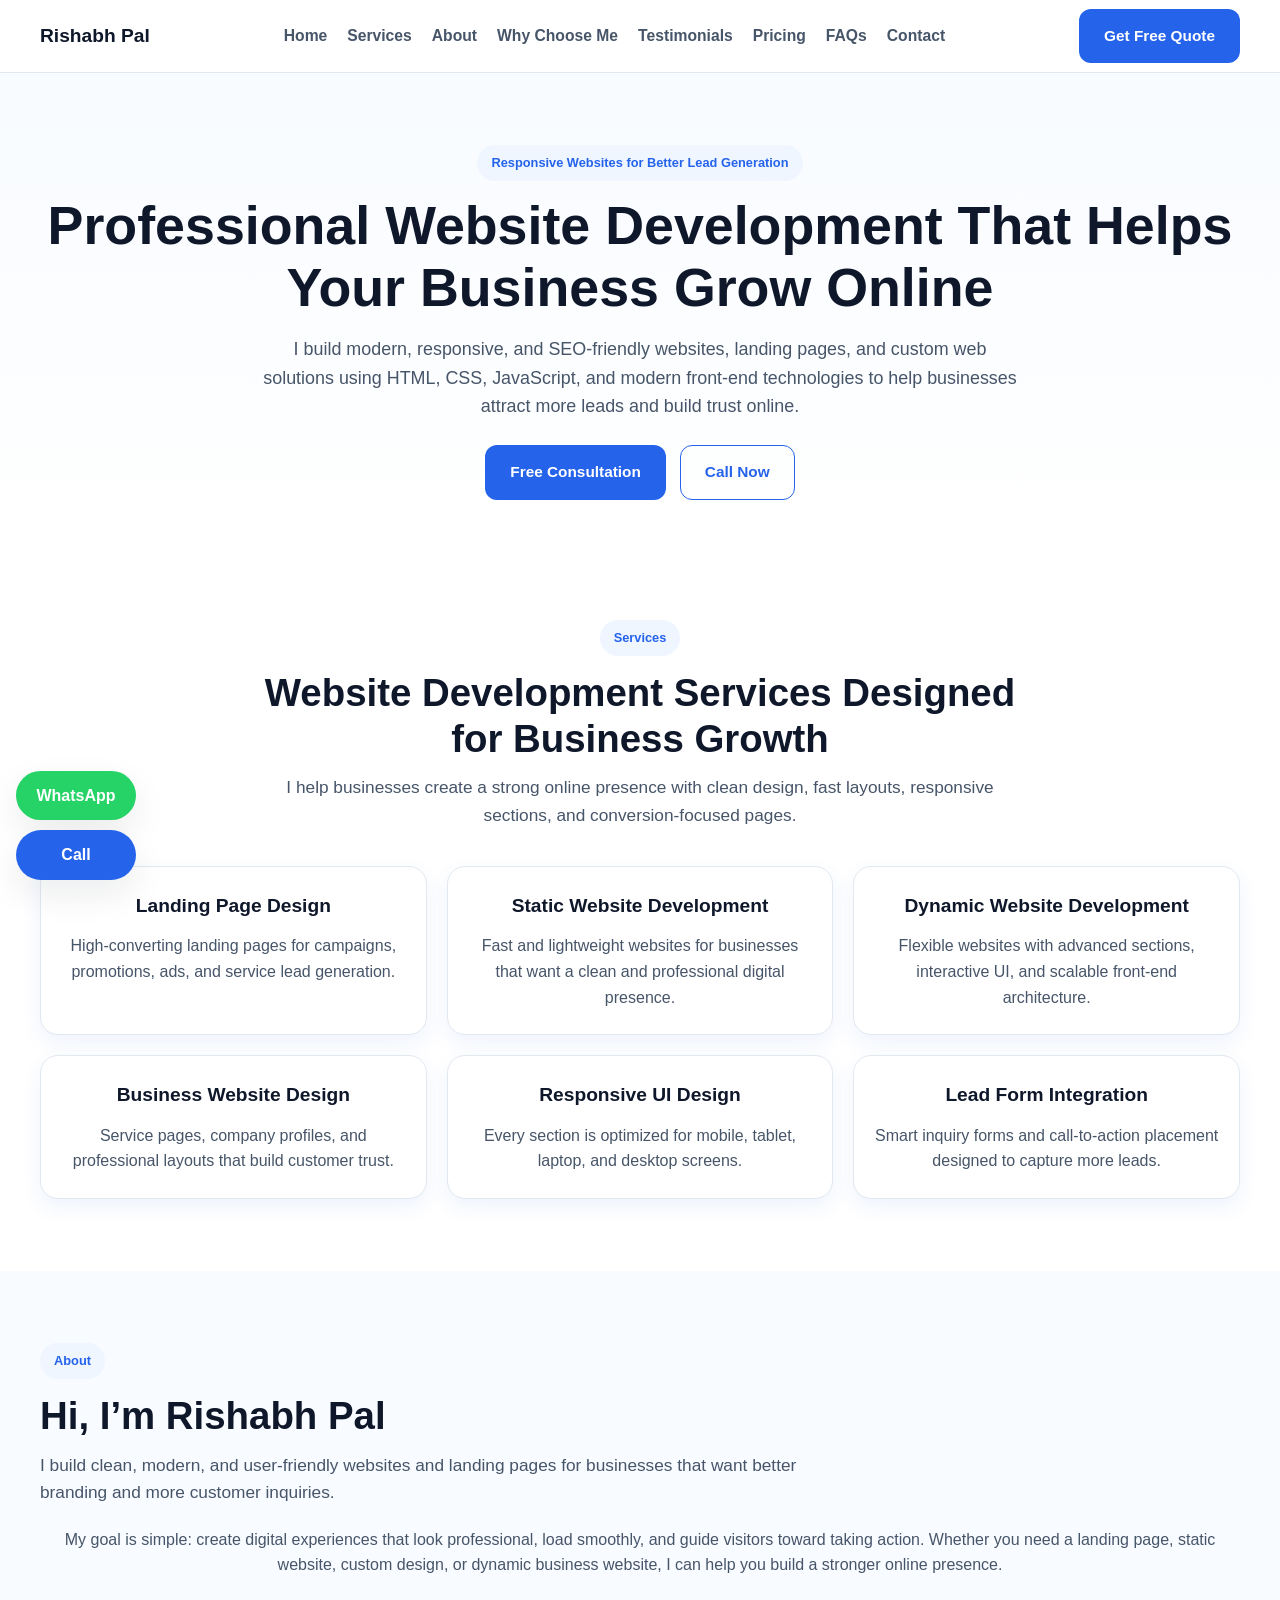
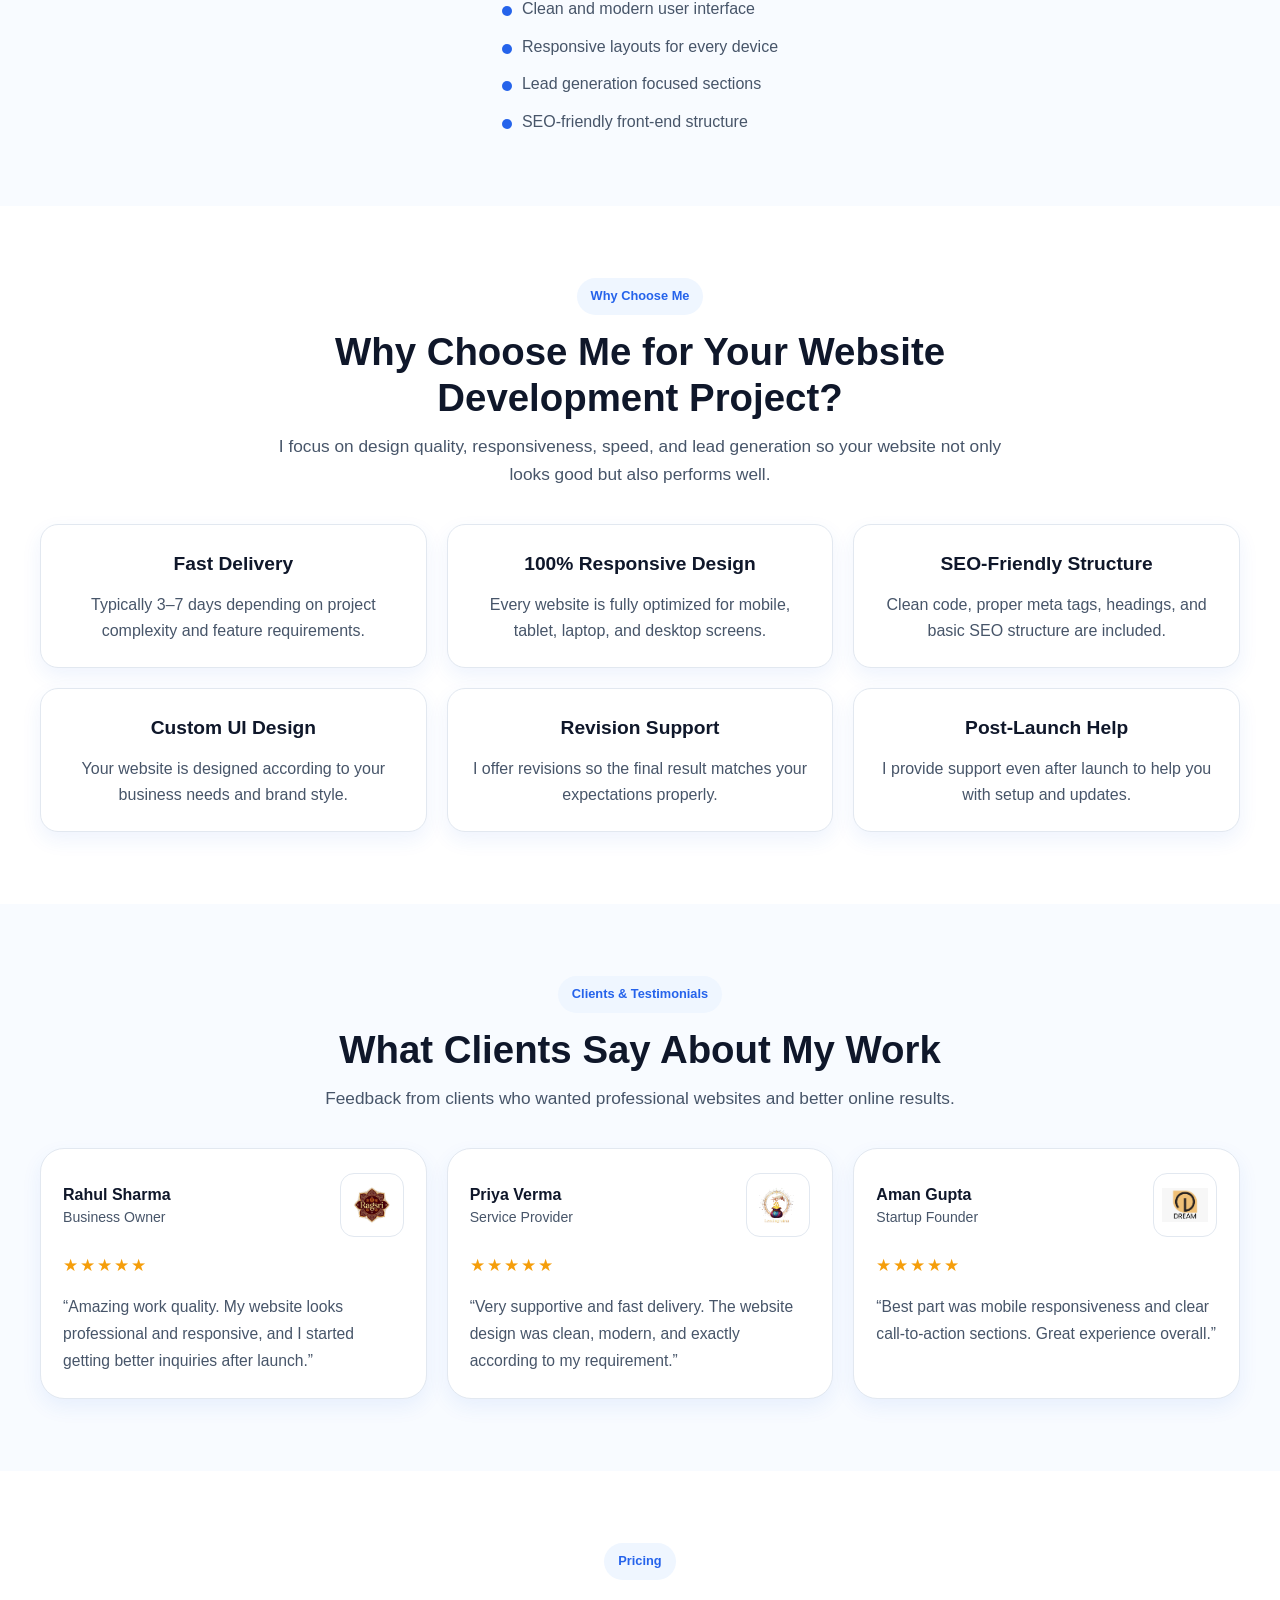
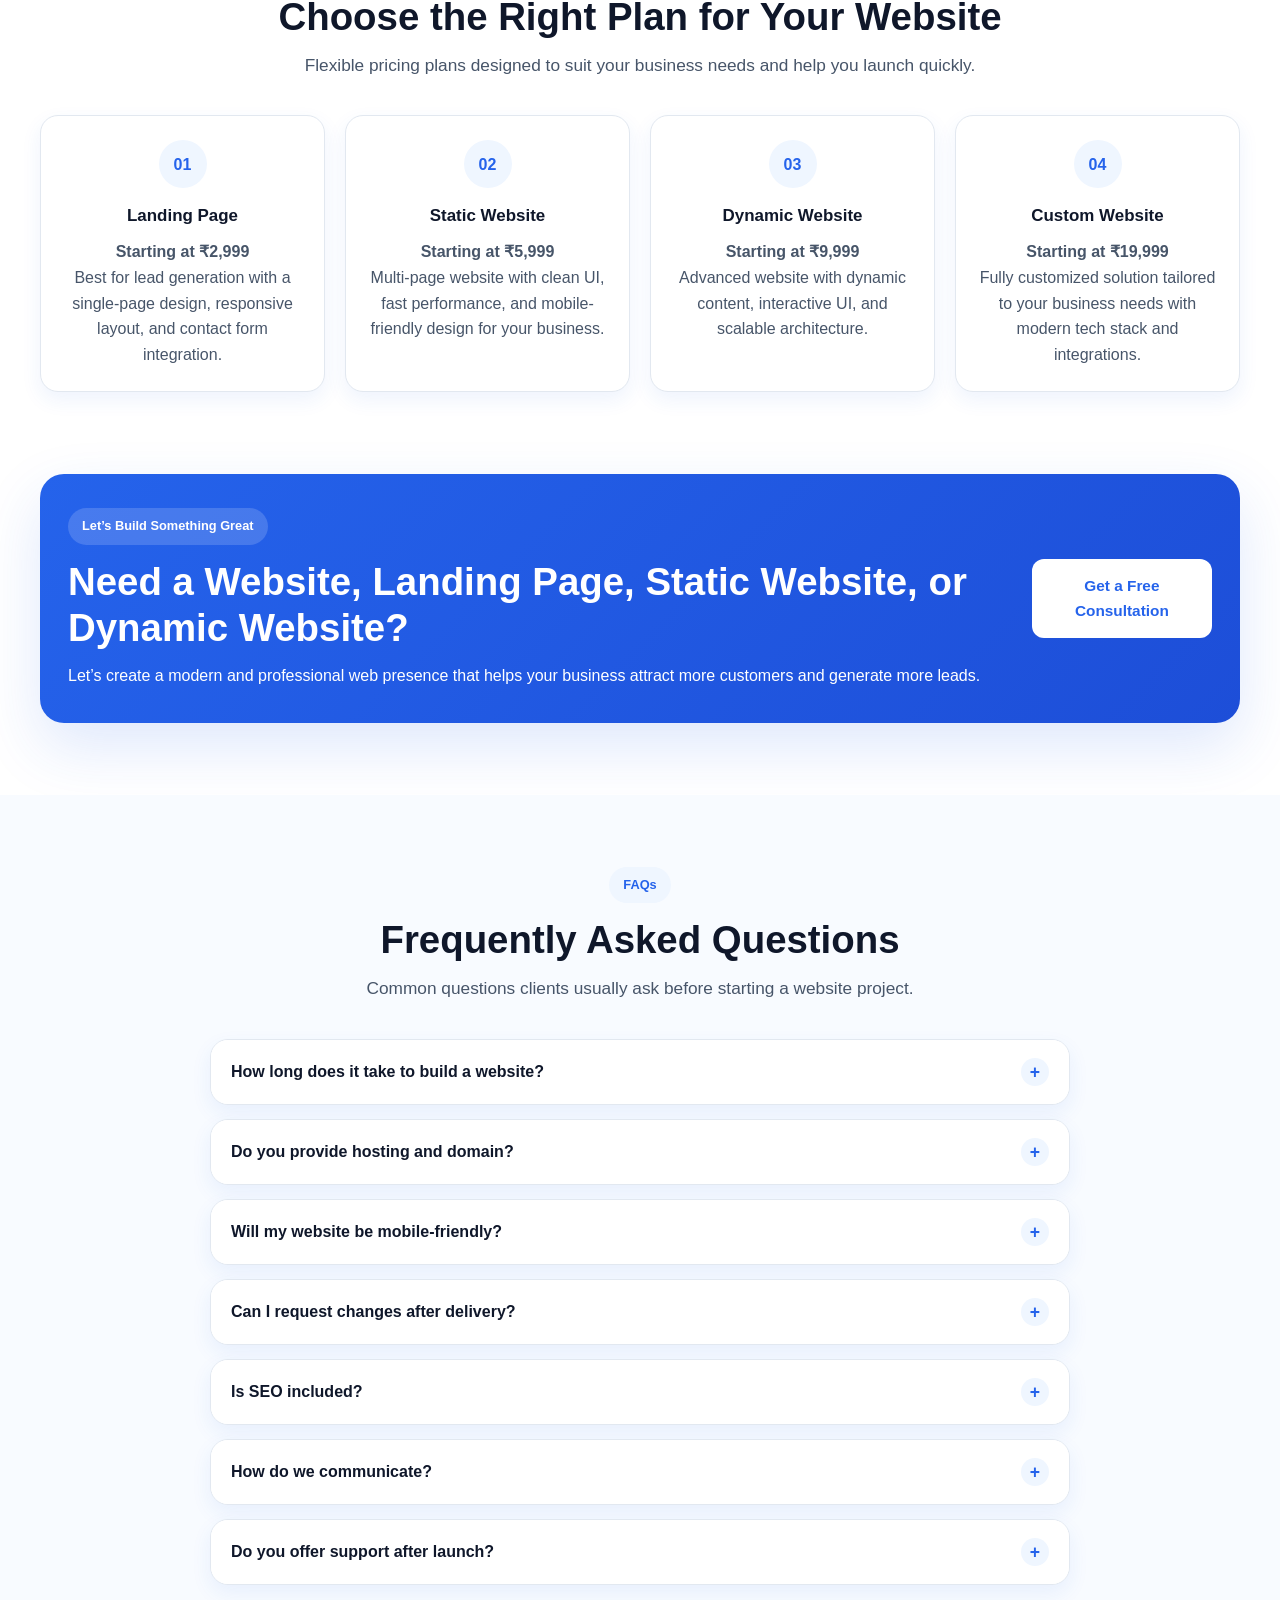
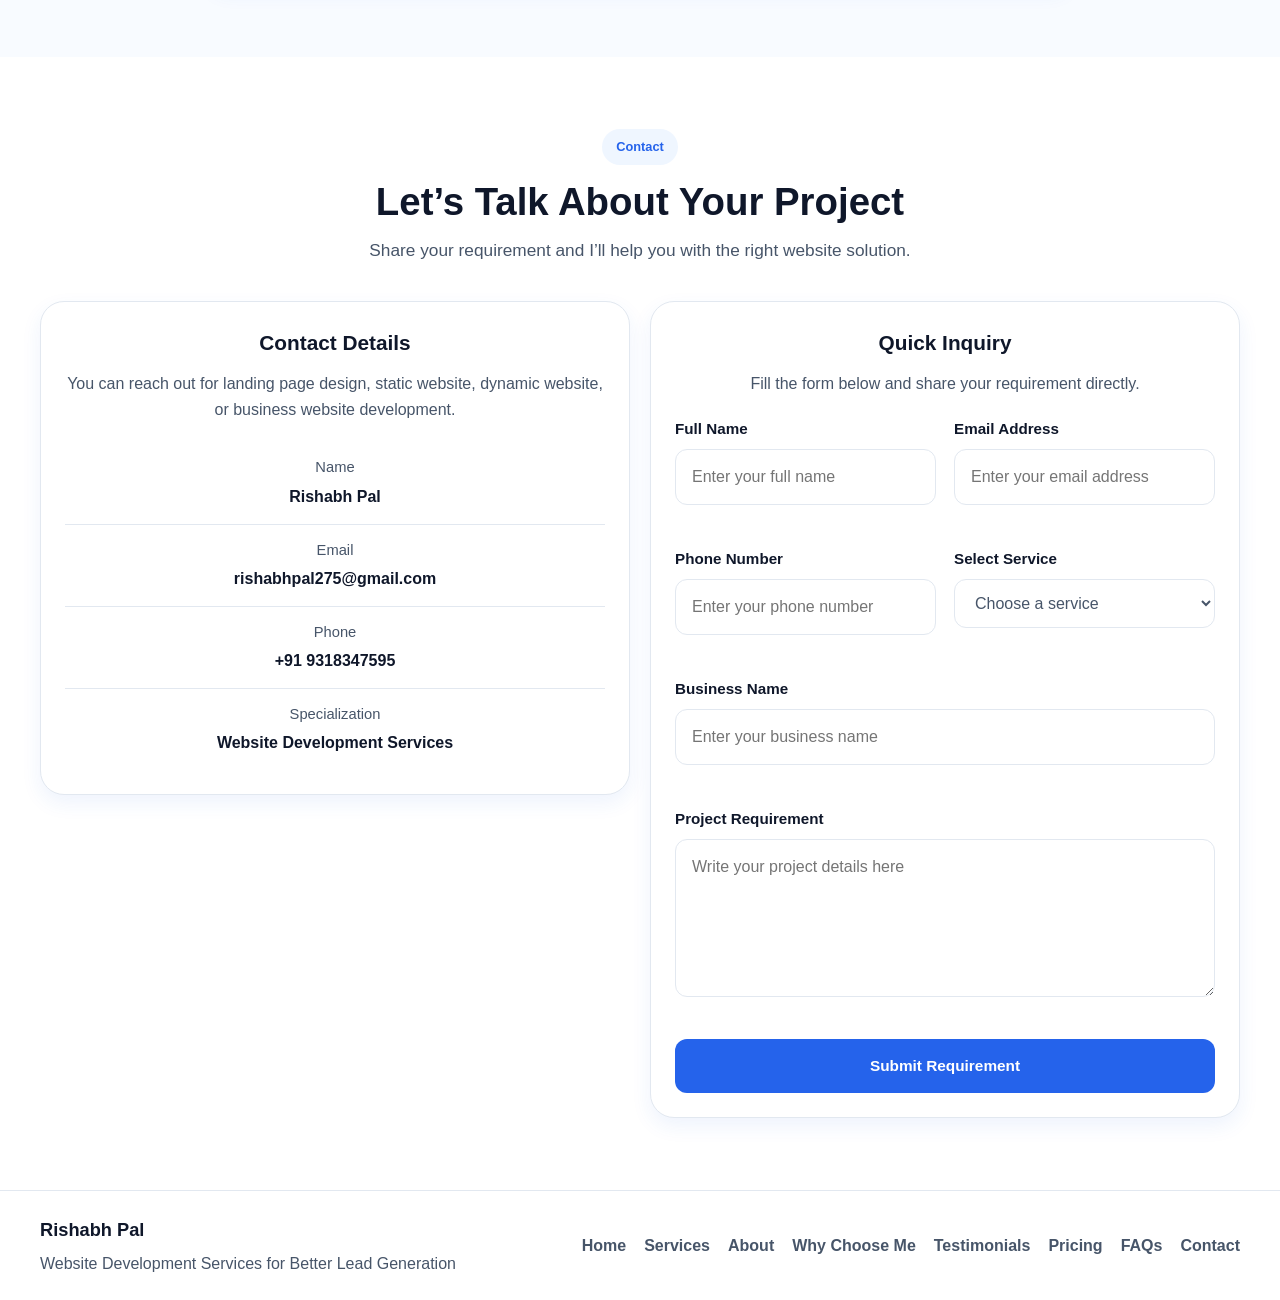
<file: LandingPage/index.html>
<!DOCTYPE html>
<html lang="en">
<head>
  <meta charset="UTF-8" />
  <meta
    name="viewport"
    content="width=device-width, initial-scale=1.0"
  />

  <title>Rishabh Pal | Website Development Services</title>

  <meta
    name="description"
    content="Professional website development, landing pages, static websites, and custom business websites by Rishabh Pal. Responsive, SEO-friendly, and lead-focused web development services."
  />
  <meta
    name="keywords"
    content="website development, web developer, website developers, website dev, web development services, website development service, html web development, html in web development, website design and development services, web design services near me, custom web design, react web development"
  />
  <meta name="author" content="Rishabh Pal" />
  <meta name="robots" content="index, follow" />

  <meta property="og:title" content="Rishabh Pal | Website Development Services" />
  <meta
    property="og:description"
    content="Professional websites and lead generation landing pages built with responsive design and modern UI."
  />
  <meta property="og:type" content="website" />
  <meta property="og:image" content="assets/images/hero-pattern.png" />

  <link rel="canonical" href="https://example.com/" />
  <link rel="stylesheet" href="style.css" />
</head>
<body>
  <!-- Floating Contact Buttons -->
  <div class="floating-contact">
    <a href="https://wa.me/919318347595" class="floating-btn whatsapp-btn" target="_blank" rel="noopener">
      WhatsApp
    </a>
    <a href="tel:+919318347595" class="floating-btn call-btn">
      Call
    </a>
  </div>

  <!-- Header -->
  <header class="site-header">
    <div class="container nav-wrapper">
      <a href="#home" class="logo">Rishabh Pal</a>

      <button
        class="mobile-toggle"
        id="mobileToggle"
        aria-label="Toggle navigation"
        aria-expanded="false"
        aria-controls="navMenu"
      >
        <span></span>
        <span></span>
        <span></span>
      </button>

      <nav class="nav-menu" id="navMenu">
        <a href="#home" class="nav-link">Home</a>
        <a href="#services" class="nav-link">Services</a>
        <a href="#about" class="nav-link">About</a>
        <a href="#why-choose-me" class="nav-link">Why Choose Me</a>
        <a href="#testimonials" class="nav-link">Testimonials</a>
        <a href="#pricing" class="nav-link">Pricing</a>
        <a href="#faq" class="nav-link">FAQs</a>
        <a href="#contact" class="nav-link">Contact</a>
        <button class="btn btn-primary mobile-cta open-modal-btn" type="button">
          Get Free Quote
        </button>
      </nav>

      <button class="btn btn-primary desktop-cta open-modal-btn" type="button">
        Get Free Quote
      </button>
    </div>
  </header>

  <main>
    <!-- Hero Section -->
    <section class="hero-section" id="home">
      <div class="container hero-grid">
        <div class="hero-content">
          <span class="section-badge">Responsive Websites for Better Lead Generation</span>
          <h1>
            Professional Website Development That Helps Your Business Grow Online
          </h1>
          <p>
            I build modern, responsive, and SEO-friendly websites, landing pages,
            and custom web solutions using HTML, CSS, JavaScript, and modern front-end
            technologies to help businesses attract more leads and build trust online.
          </p>

          <div class="hero-actions">
            <button class="btn btn-primary open-modal-btn" type="button">
              Free Consultation
            </button>
            <a href="tel:+919318347595" class="btn btn-outline">Call Now</a>
          </div>
        </div>
      </div>
    </section>

    <!-- Services Section -->
    <section class="section" id="services">
      <div class="container">
        <div class="section-heading">
          <span class="section-badge">Services</span>
          <h2>Website Development Services Designed for Business Growth</h2>
          <p>
            I help businesses create a strong online presence with clean design,
            fast layouts, responsive sections, and conversion-focused pages.
          </p>
        </div>

        <div class="card-grid services-grid">
          <article class="info-card">
            <h3>Landing Page Design</h3>
            <p>
              High-converting landing pages for campaigns, promotions,
              ads, and service lead generation.
            </p>
          </article>

          <article class="info-card">
            <h3>Static Website Development</h3>
            <p>
              Fast and lightweight websites for businesses that want a clean
              and professional digital presence.
            </p>
          </article>

          <article class="info-card">
            <h3>Dynamic Website Development</h3>
            <p>
              Flexible websites with advanced sections, interactive UI,
              and scalable front-end architecture.
            </p>
          </article>

          <article class="info-card">
            <h3>Business Website Design</h3>
            <p>
              Service pages, company profiles, and professional layouts
              that build customer trust.
            </p>
          </article>

          <article class="info-card">
            <h3>Responsive UI Design</h3>
            <p>
              Every section is optimized for mobile, tablet, laptop,
              and desktop screens.
            </p>
          </article>

          <article class="info-card">
            <h3>Lead Form Integration</h3>
            <p>
              Smart inquiry forms and call-to-action placement designed
              to capture more leads.
            </p>
          </article>
        </div>
      </div>
    </section>

    <!-- About Section -->
    <section class="section section-soft" id="about">
      <div class="container about-grid">
        <div class="about-content">
          <div class="section-heading left-align">
            <span class="section-badge">About</span>
            <h2>Hi, I’m Rishabh Pal</h2>
            <p>
              I build clean, modern, and user-friendly websites and landing pages
              for businesses that want better branding and more customer inquiries.
            </p>
          </div>

          <p class="about-text">
            My goal is simple: create digital experiences that look professional,
            load smoothly, and guide visitors toward taking action. Whether you need
            a landing page, static website, custom design, or dynamic business website,
            I can help you build a stronger online presence.
          </p>

          <ul class="about-list">
            <li>Clean and modern user interface</li>
            <li>Responsive layouts for every device</li>
            <li>Lead generation focused sections</li>
            <li>SEO-friendly front-end structure</li>
          </ul>
        </div>
      </div>
    </section>

    <!-- Why Choose Me Section -->
    <section class="section" id="why-choose-me">
      <div class="container">
        <div class="section-heading">
          <span class="section-badge">Why Choose Me</span>
          <h2>Why Choose Me for Your Website Development Project?</h2>
          <p>
            I focus on design quality, responsiveness, speed, and lead generation
            so your website not only looks good but also performs well.
          </p>
        </div>

        <div class="card-grid services-grid">
          <article class="info-card">
            <h3>Fast Delivery</h3>
            <p>
              Typically 3–7 days depending on project complexity and feature requirements.
            </p>
          </article>

          <article class="info-card">
            <h3>100% Responsive Design</h3>
            <p>
              Every website is fully optimized for mobile, tablet, laptop, and desktop screens.
            </p>
          </article>

          <article class="info-card">
            <h3>SEO-Friendly Structure</h3>
            <p>
              Clean code, proper meta tags, headings, and basic SEO structure are included.
            </p>
          </article>

          <article class="info-card">
            <h3>Custom UI Design</h3>
            <p>
              Your website is designed according to your business needs and brand style.
            </p>
          </article>

          <article class="info-card">
            <h3>Revision Support</h3>
            <p>
              I offer revisions so the final result matches your expectations properly.
            </p>
          </article>

          <article class="info-card">
            <h3>Post-Launch Help</h3>
            <p>
              I provide support even after launch to help you with setup and updates.
            </p>
          </article>
        </div>
      </div>
    </section>

    <!-- Testimonials Section -->
   <!-- Testimonials Section -->
<section class="section section-soft" id="testimonials">
  <div class="container">
    <div class="section-heading">
      <span class="section-badge">Clients & Testimonials</span>
      <h2>What Clients Say About My Work</h2>
      <p>
        Feedback from clients who wanted professional websites and better online results.
      </p>
    </div>

    <div class="card-grid testimonials-grid">
      <!-- Testimonial Card 1 -->
      <article class="testimonial-card">
        <div class="testimonial-top">
          <div class="client-profile">
            <!-- <img
              src=""
              alt="Rahul Sharma"
              class="client-image"
            /> -->
            <div class="client-details">
              <h4>Rahul Sharma</h4>
              <span>Business Owner</span>
            </div>
          </div>

          <div class="company-logo-wrap">
            <img
              src="assets/images/logo-two.png "
              alt="Company Logo"
              class="company-logo"
            />
          </div>
        </div>

        <div class="testimonial-stars">★★★★★</div>

        <p class="testimonial-text">
          “Amazing work quality. My website looks professional and responsive,
          and I started getting better inquiries after launch.”
        </p>
      </article>

      <!-- Testimonial Card 2 -->
      <article class="testimonial-card">
        <div class="testimonial-top">
          <div class="client-profile">
            <!-- <img
              src="assets/images/testimonials/client-2.jpg"
              alt="Priya Verma"
              class="client-image"
            /> -->
            <div class="client-details">
              <h4>Priya Verma</h4>
              <span>Service Provider</span>
            </div>
          </div>

          <div class="company-logo-wrap">
            <img
              src="assets/images/logo.png"
              alt="Company Logo"
              class="company-logo"
            />
          </div>
        </div>

        <div class="testimonial-stars">★★★★★</div>

        <p class="testimonial-text">
          “Very supportive and fast delivery. The website design was clean,
          modern, and exactly according to my requirement.”
        </p>
      </article>

      <!-- Testimonial Card 3 -->
      <article class="testimonial-card">
        <div class="testimonial-top">
          <div class="client-profile">
            <!-- <img
              src="assets/images/testimonials/client-3.jpg"
              alt="Aman Gupta"
              class="client-image"
            /> -->
            <div class="client-details">
              <h4>Aman Gupta</h4>
              <span>Startup Founder</span>
            </div>
          </div>

          <div class="company-logo-wrap">
            <img
              src="assets/images/logo-three.jpeg"
              alt="Company Logo"
              class="company-logo"
            />
          </div>
        </div>

        <div class="testimonial-stars">★★★★★</div>

        <p class="testimonial-text">
          “Best part was mobile responsiveness and clear call-to-action sections.
          Great experience overall.”
        </p>
      </article>
    </div>
  </div>
</section>

    <!-- Pricing Section -->
    <section class="section" id="pricing">
      <div class="container">
        <div class="section-heading">
          <span class="section-badge">Pricing</span>
          <h2>Choose the Right Plan for Your Website</h2>
          <p>
            Flexible pricing plans designed to suit your business needs and help you launch quickly.
          </p>
        </div>

        <div class="process-grid">
          <article class="process-card">
            <span>01</span>
            <h3>Landing Page</h3>
            <p><strong>Starting at ₹2,999</strong></p>
            <p>
              Best for lead generation with a single-page design,
              responsive layout, and contact form integration.
            </p>
          </article>

          <article class="process-card">
            <span>02</span>
            <h3>Static Website</h3>
            <p><strong>Starting at ₹5,999</strong></p>
            <p>
              Multi-page website with clean UI, fast performance,
              and mobile-friendly design for your business.
            </p>
          </article>

          <article class="process-card">
            <span>03</span>
            <h3>Dynamic Website</h3>
            <p><strong>Starting at ₹9,999</strong></p>
            <p>
              Advanced website with dynamic content, interactive UI,
              and scalable architecture.
            </p>
          </article>

          <article class="process-card">
            <span>04</span>
            <h3>Custom Website</h3>
            <p><strong>Starting at ₹19,999</strong></p>
            <p>
              Fully customized solution tailored to your business needs
              with modern tech stack and integrations.
            </p>
          </article>
        </div>
      </div>
    </section>

    <!-- CTA Section -->
    <section class="cta-section">
      <div class="container cta-box">
        <div class="cta-content">
          <span class="section-badge badge-light">Let’s Build Something Great</span>
          <h2>Need a Website, Landing Page, Static Website, or Dynamic Website?</h2>
          <p>
            Let’s create a modern and professional web presence that helps your
            business attract more customers and generate more leads.
          </p>
        </div>
        <button class="btn btn-light open-modal-btn" type="button">
          Get a Free Consultation
        </button>
      </div>
    </section>

    <!-- FAQ Section -->
    <section class="section section-soft" id="faq">
      <div class="container">
        <div class="section-heading">
          <span class="section-badge">FAQs</span>
          <h2>Frequently Asked Questions</h2>
          <p>
            Common questions clients usually ask before starting a website project.
          </p>
        </div>

        <div class="faq-container">
          <article class="faq-item">
            <button class="faq-question" type="button">
              <span>How long does it take to build a website?</span>
              <span class="faq-icon">+</span>
            </button>
            <div class="faq-answer">
              <p>Typically 3–7 days depending on complexity.</p>
            </div>
          </article>

          <article class="faq-item">
            <button class="faq-question" type="button">
              <span>Do you provide hosting and domain?</span>
              <span class="faq-icon">+</span>
            </button>
            <div class="faq-answer">
              <p>I can guide you or set it up for you.</p>
            </div>
          </article>

          <article class="faq-item">
            <button class="faq-question" type="button">
              <span>Will my website be mobile-friendly?</span>
              <span class="faq-icon">+</span>
            </button>
            <div class="faq-answer">
              <p>Yes, 100% responsive on all devices.</p>
            </div>
          </article>

          <article class="faq-item">
            <button class="faq-question" type="button">
              <span>Can I request changes after delivery?</span>
              <span class="faq-icon">+</span>
            </button>
            <div class="faq-answer">
              <p>Yes, I offer revisions to ensure satisfaction.</p>
            </div>
          </article>

          <article class="faq-item">
            <button class="faq-question" type="button">
              <span>Is SEO included?</span>
              <span class="faq-icon">+</span>
            </button>
            <div class="faq-answer">
              <p>Basic SEO structure is included in all websites.</p>
            </div>
          </article>

          <article class="faq-item">
            <button class="faq-question" type="button">
              <span>How do we communicate?</span>
              <span class="faq-icon">+</span>
            </button>
            <div class="faq-answer">
              <p>WhatsApp, call, or email — whatever you prefer.</p>
            </div>
          </article>

          <article class="faq-item">
            <button class="faq-question" type="button">
              <span>Do you offer support after launch?</span>
              <span class="faq-icon">+</span>
            </button>
            <div class="faq-answer">
              <p>Yes, I provide post-launch support.</p>
            </div>
          </article>
        </div>
      </div>
    </section>

    <!-- Contact Section -->
    <section class="section" id="contact">
      <div class="container">
        <div class="section-heading">
          <span class="section-badge">Contact</span>
          <h2>Let’s Talk About Your Project</h2>
          <p>
            Share your requirement and I’ll help you with the right website solution.
          </p>
        </div>

        <div class="contact-grid">
          <div class="contact-card">
            <h3>Contact Details</h3>
            <p>
              You can reach out for landing page design, static website,
              dynamic website, or business website development.
            </p>

            <div class="contact-item">
              <span>Name</span>
              <strong>Rishabh Pal</strong>
            </div>

            <div class="contact-item">
              <span>Email</span>
              <strong>rishabhpal275@gmail.com</strong>
            </div>

            <div class="contact-item">
              <span>Phone</span>
              <strong>+91 9318347595</strong>
            </div>

            <div class="contact-item">
              <span>Specialization</span>
              <strong>Website Development Services</strong>
            </div>
          </div>

          <div class="contact-card">
            <h3>Quick Inquiry</h3>
            <p>
              Fill the form below and share your requirement directly.
            </p>

            <form id="contactForm" class="lead-form inline-contact-form" novalidate>
              <div class="form-group">
                <label for="contactFullName">Full Name</label>
                <input type="text" id="contactFullName" name="contactFullName" placeholder="Enter your full name" />
                <small class="error-text"></small>
              </div>

              <div class="form-group">
                <label for="contactEmail">Email Address</label>
                <input type="email" id="contactEmail" name="contactEmail" placeholder="Enter your email address" />
                <small class="error-text"></small>
              </div>

              <div class="form-group">
                <label for="contactPhone">Phone Number</label>
                <input type="tel" id="contactPhone" name="contactPhone" placeholder="Enter your phone number" />
                <small class="error-text"></small>
              </div>

              <div class="form-group">
                <label for="contactServiceType">Select Service</label>
                <select id="contactServiceType" name="contactServiceType">
                  <option value="">Choose a service</option>
                  <option value="Landing Page">Landing Page</option>
                  <option value="Static Website">Static Website</option>
                  <option value="Dynamic Website">Dynamic Website</option>
                  <option value="Custom Website">Custom Website</option>
                </select>
                <small class="error-text"></small>
              </div>

              <div class="form-group full-width">
                <label for="contactBusinessName">Business Name</label>
                <input type="text" id="contactBusinessName" name="contactBusinessName" placeholder="Enter your business name" />
                <small class="error-text"></small>
              </div>

              <div class="form-group full-width">
                <label for="contactMessage">Project Requirement</label>
                <textarea
                  id="contactMessage"
                  name="contactMessage"
                  rows="5"
                  placeholder="Write your project details here"
                ></textarea>
                <small class="error-text"></small>
              </div>

              <div class="form-group full-width">
                <button class="btn btn-primary submit-btn" type="submit">
                  Submit Requirement
                </button>
              </div>

              <p class="success-message" id="contactSuccessMessage"></p>
            </form>
          </div>
        </div>
      </div>
    </section>
  </main>

  <!-- Footer -->
  <footer class="site-footer">
    <div class="container footer-wrapper">
      <div class="footer-left">
        <h3>Rishabh Pal</h3>
        <p>Website Development Services for Better Lead Generation</p>
      </div>

      <div class="footer-links">
        <a href="#home">Home</a>
        <a href="#services">Services</a>
        <a href="#about">About</a>
        <a href="#why-choose-me">Why Choose Me</a>
        <a href="#testimonials">Testimonials</a>
        <a href="#pricing">Pricing</a>
        <a href="#faq">FAQs</a>
        <a href="#contact">Contact</a>
      </div>
    </div>
  </footer>

  <!-- Lead Form Modal -->
  <div class="modal-overlay" id="leadModal" aria-hidden="true">
    <div class="lead-modal" role="dialog" aria-modal="true" aria-labelledby="leadModalTitle">
      <button class="modal-close" id="closeModal" aria-label="Close modal">&times;</button>

      <div class="modal-header">
        <span class="section-badge">Free Quote</span>
        <h2 id="leadModalTitle">Tell Me About Your Requirement</h2>
        <p>
          Fill in the details below and I’ll get back with the right website solution.
        </p>
      </div>

      <form id="leadForm" class="lead-form" novalidate>
        <div class="form-group">
          <label for="fullName">Full Name</label>
          <input type="text" id="fullName" name="fullName" placeholder="Enter your full name" />
          <small class="error-text"></small>
        </div>

        <div class="form-group">
          <label for="email">Email Address</label>
          <input type="email" id="email" name="email" placeholder="Enter your email address" />
          <small class="error-text"></small>
        </div>

        <div class="form-group">
          <label for="phone">Phone Number</label>
          <input type="tel" id="phone" name="phone" placeholder="Enter your phone number" />
          <small class="error-text"></small>
        </div>

        <div class="form-group">
          <label for="serviceType">Select Service</label>
          <select id="serviceType" name="serviceType">
            <option value="">Choose a service</option>
            <option value="Landing Page">Landing Page</option>
            <option value="Static Website">Static Website</option>
            <option value="Dynamic Website">Dynamic Website</option>
            <option value="Custom Website">Custom Website</option>
          </select>
          <small class="error-text"></small>
        </div>

        <div class="form-group full-width">
          <label for="businessName">Business Name</label>
          <input type="text" id="businessName" name="businessName" placeholder="Enter your business name" />
          <small class="error-text"></small>
        </div>

        <div class="form-group full-width">
          <label for="message">Project Requirement</label>
          <textarea
            id="message"
            name="message"
            rows="5"
            placeholder="Write your project details here"
          ></textarea>
          <small class="error-text"></small>
        </div>

        <div class="form-group full-width">
          <button class="btn btn-primary submit-btn" type="submit">
            Submit Requirement
          </button>
        </div>

        <p class="success-message" id="successMessage"></p>
      </form>
    </div>
  </div>

  <script src="script.js"></script>
</body>
</html>
</file>
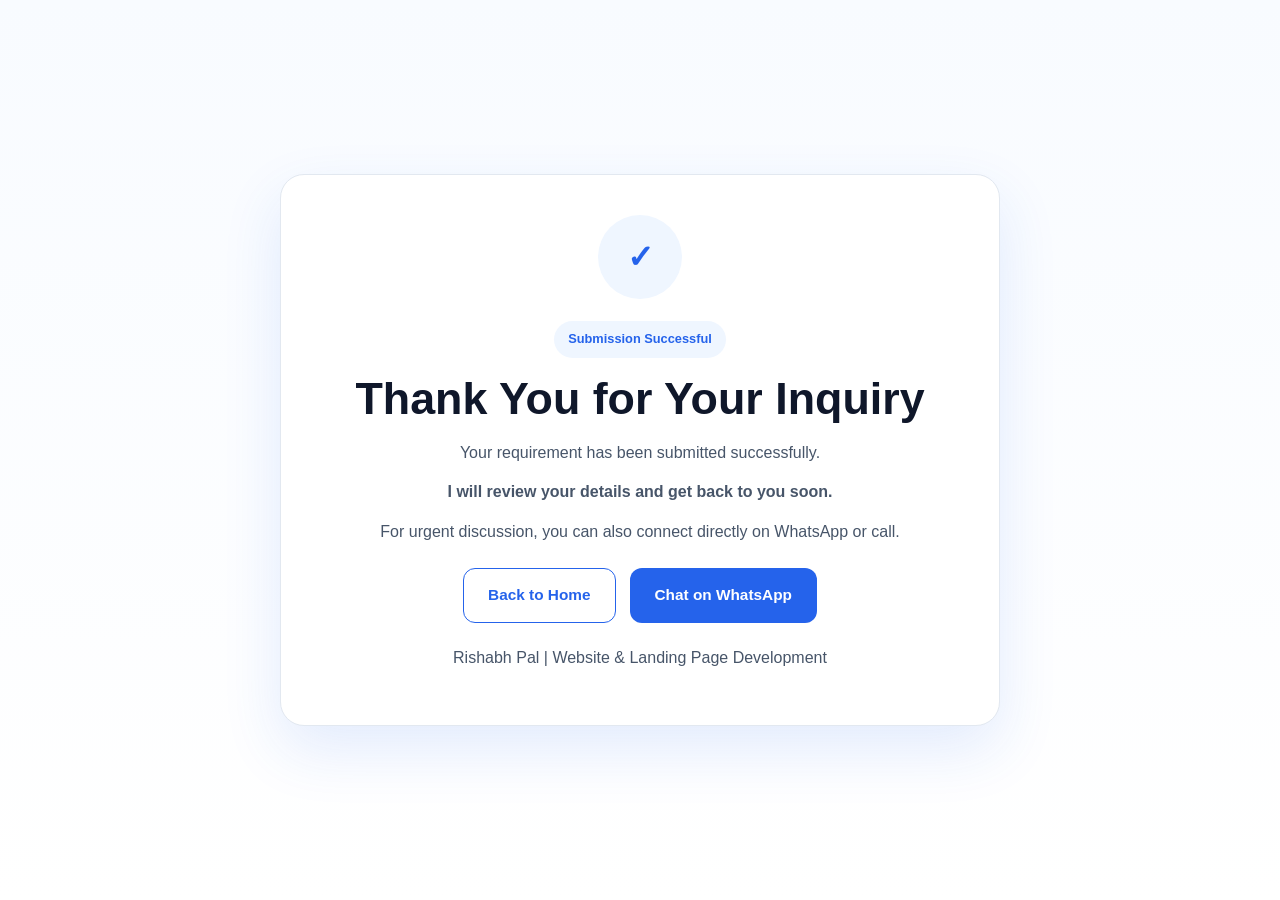
<file: LandingPage/thankyou.html>
<!DOCTYPE html>
<html lang="en">
<head>
  <meta charset="UTF-8" />
  <meta name="viewport" content="width=device-width, initial-scale=1.0" />
  <title>Thank You | Rishabh Pal</title>
  <meta
    name="description"
    content="Thank you for submitting your requirement. Rishabh Pal will get back to you soon."
  />
  <link rel="stylesheet" href="style.css" />
  <style>
    .thankyou-page {
      min-height: 100vh;
      display: flex;
      align-items: center;
      justify-content: center;
      padding: 40px 16px;
      background: linear-gradient(180deg, #f8fbff 0%, #ffffff 100%);
    }

    .thankyou-card {
      width: 100%;
      max-width: 720px;
      background: #ffffff;
      border: 1px solid #e2e8f0;
      border-radius: 24px;
      padding: 40px 28px;
      box-shadow: 0 24px 60px rgba(37, 99, 235, 0.12);
      text-align: center;
    }

    .thankyou-icon {
      width: 84px;
      height: 84px;
      margin: 0 auto 22px;
      border-radius: 50%;
      background: #eff6ff;
      color: #2563eb;
      display: flex;
      align-items: center;
      justify-content: center;
      font-size: 2rem;
      font-weight: 800;
    }

    .thankyou-card h1 {
      font-size: clamp(2rem, 4vw, 2.8rem);
      line-height: 1.2;
      color: #0f172a;
      margin-bottom: 14px;
    }

    .thankyou-card p {
      font-size: 1rem;
      color: #475569;
      margin-bottom: 14px;
    }

    .thankyou-highlight {
      font-weight: 700;
      color: #0f172a;
    }

    .thankyou-actions {
      margin-top: 24px;
      display: flex;
      gap: 14px;
      justify-content: center;
      flex-wrap: wrap;
    }

    .thankyou-note {
      margin-top: 22px;
      font-size: 0.95rem;
      color: #64748b;
    }

    @media (max-width: 480px) {
      .thankyou-card {
        padding: 28px 18px;
        border-radius: 20px;
      }

      .thankyou-actions .btn {
        width: 100%;
      }
    }
  </style>
</head>
<body>
  <main class="thankyou-page">
    <section class="thankyou-card">
      <div class="thankyou-icon">✓</div>

      <span class="section-badge">Submission Successful</span>
      <h1>Thank You for Your Inquiry</h1>

      <p>
        Your requirement has been submitted successfully.
      </p>

      <p class="thankyou-highlight">
        I will review your details and get back to you soon.
      </p>

      <p>
        For urgent discussion, you can also connect directly on WhatsApp or call.
      </p>

      <div class="thankyou-actions">
        <a href="index.html" class="btn btn-outline">Back to Home</a>
        <a href="https://wa.me/919318347595" class="btn btn-primary" target="_blank" rel="noopener">
          Chat on WhatsApp
        </a>
      </div>

      <p class="thankyou-note">
        Rishabh Pal | Website & Landing Page Development
      </p>
    </section>
  </main>
</body>
</html>
</file>
<file: LandingPage/style.css>
:root {
  --primary-color: #2563eb;
  --primary-dark: #1d4ed8;
  --primary-light: #eff6ff;
  --secondary-color: #0f172a;
  --text-color: #475569;
  --heading-color: #0f172a;
  --white-color: #ffffff;
  --border-color: #dbeafe;
  --soft-border: #e2e8f0;
  --light-bg: #f8fbff;
  --card-bg: #ffffff;
  --success-color: #16a34a;
  --danger-color: #dc2626;
  --shadow-sm: 0 8px 20px rgba(37, 99, 235, 0.08);
  --shadow-md: 0 14px 35px rgba(15, 23, 42, 0.08);
  --shadow-lg: 0 24px 60px rgba(37, 99, 235, 0.15);
  --radius-sm: 12px;
  --radius-md: 18px;
  --radius-lg: 24px;
  --container-width: 1200px;
  --transition: all 0.3s ease;
}

/* Reset */
* {
  margin: 0;
  padding: 0;
  box-sizing: border-box;
}

html {
  scroll-behavior: smooth;
}

body {
  font-family: Arial, sans-serif;
  background: var(--white-color);
  color: var(--text-color);
  line-height: 1.6;
}

img {
  display: block;
  max-width: 100%;
}

a {
  text-decoration: none;
}

button,
input,
select,
textarea {
  font: inherit;
}

button {
  border: none;
  background: none;
  cursor: pointer;
}

ul {
  list-style: none;
}

/* Global Layout */
.container {
  width: min(100% - 32px, var(--container-width));
  margin: 0 auto;
}

.section {
  padding: 72px 0;
}

.section-soft {
  background: var(--light-bg);
}

.section-heading {
  max-width: 760px;
  text-align: center;
  margin: 0 auto 36px;
}

.section-heading.left-align {
  text-align: left;
  margin: 0 0 20px;
}

.section-badge {
  display: inline-block;
  padding: 8px 14px;
  border-radius: 999px;
  background: var(--primary-light);
  color: var(--primary-color);
  font-size: clamp(0.8rem, 1vw, 0.94rem);
  font-weight: 700;
  margin-bottom: 14px;
}

.badge-light {
  background: rgba(255, 255, 255, 0.16);
  color: var(--white-color);
}

.section-heading h2 {
  font-size: clamp(1.8rem, 3vw, 2.8rem);
  line-height: 1.2;
  color: var(--heading-color);
  margin-bottom: 12px;
}

.section-heading p {
  font-size: clamp(0.98rem, 1.4vw, 1.08rem);
}

.card-grid {
  display: grid;
  gap: 20px;
}

/* Buttons */
.btn {
  display: inline-flex;
  align-items: center;
  justify-content: center;
  min-height: 50px;
  padding: 14px 24px;
  border-radius: 12px;
  font-size: clamp(0.94rem, 1.2vw, 1rem);
  font-weight: 700;
  transition: var(--transition);
  border: 1px solid transparent;
}

.btn-primary {
  background: var(--primary-color);
  color: var(--white-color);
}

.btn-primary:hover {
  background: var(--primary-dark);
  transform: translateY(-2px);
}

.btn-outline {
  background: transparent;
  color: var(--primary-color);
  border-color: var(--primary-color);
}

.btn-outline:hover {
  background: var(--primary-light);
}

.btn-light {
  background: var(--white-color);
  color: var(--primary-color);
}

.btn-light:hover {
  transform: translateY(-2px);
}

/* Floating Buttons */
.floating-contact {
  position: fixed;
  left: 16px;
  bottom: 20px;
  z-index: 1500;
  display: flex;
  flex-direction: column;
  gap: 10px;
}

.floating-btn {
  min-width: 120px;
  padding: 12px 16px;
  border-radius: 999px;
  color: #fff;
  font-weight: 700;
  text-align: center;
  box-shadow: var(--shadow-md);
}

.whatsapp-btn {
  background: #25d366;
}

.call-btn {
  background: #2563eb;
}

/* Header */
.site-header {
  position: sticky;
  top: 0;
  z-index: 1000;
  background: rgba(255, 255, 255, 0.96);
  border-bottom: 1px solid var(--soft-border);
  backdrop-filter: blur(12px);
}

.nav-wrapper {
  min-height: 72px;
  display: flex;
  align-items: center;
  justify-content: space-between;
  gap: 18px;
}

.logo {
  font-size: clamp(1.12rem, 1.5vw, 1.34rem);
  font-weight: 800;
  color: var(--heading-color);
}

.nav-menu {
  display: flex;
  align-items: center;
  gap: 20px;
}

.nav-menu a {
  color: var(--text-color);
  font-size: 0.98rem;
  font-weight: 600;
  transition: var(--transition);
}

.nav-menu a:hover {
  color: var(--primary-color);
}

.mobile-toggle {
  display: none;
  width: 48px;
  height: 48px;
  border: 1px solid var(--soft-border);
  border-radius: 12px;
  background: var(--white-color);
  align-items: center;
  justify-content: center;
  flex-direction: column;
  gap: 5px;
}

.mobile-toggle span {
  width: 22px;
  height: 2.5px;
  background: var(--heading-color);
  border-radius: 999px;
  transition: var(--transition);
}

.mobile-toggle.active span:nth-child(1) {
  transform: translateY(7px) rotate(45deg);
}

.mobile-toggle.active span:nth-child(2) {
  opacity: 0;
}

.mobile-toggle.active span:nth-child(3) {
  transform: translateY(-8px) rotate(-45deg);
}

.mobile-cta {
  display: none;
}

.desktop-cta {
  display: inline-flex;
}

/* Hero */
.hero-section {
  padding: 72px 0 48px;
  background: linear-gradient(180deg, #f8fbff 0%, #ffffff 100%);
}

.hero-grid {
  display: grid;
  grid-template-columns: 1fr;
  gap: 28px;
  align-items: center;
}

.hero-content {
  text-align: center;
}

.hero-content h1 {
  font-size: clamp(2rem, 4.2vw, 4rem);
  line-height: 1.15;
  color: var(--heading-color);
  margin-bottom: 16px;
}

.hero-content p {
  font-size: clamp(1rem, 1.5vw, 1.12rem);
  max-width: 760px;
  margin: 0 auto 24px;
}

.hero-actions {
  display: flex;
  flex-wrap: wrap;
  gap: 14px;
  margin-bottom: 0;
  justify-content: center;
}

/* Standard Cards */
.services-grid {
  grid-template-columns: repeat(3, 1fr);
}

.info-card {
  background: var(--card-bg);
  border: 1px solid var(--soft-border);
  border-radius: var(--radius-md);
  padding: 24px 20px;
  box-shadow: var(--shadow-sm);
  transition: var(--transition);
  text-align: center;
}

.info-card:hover {
  transform: translateY(-6px);
  box-shadow: var(--shadow-md);
}

.info-card h3 {
  color: var(--heading-color);
  font-size: clamp(1.08rem, 1.5vw, 1.25rem);
  margin-bottom: 12px;
}

/* About */
.about-grid {
  display: grid;
  grid-template-columns: 1fr;
  gap: 24px;
  align-items: start;
}

.about-content {
  text-align: center;
}

.about-text {
  margin-bottom: 18px;
}

.about-list {
  display: grid;
  gap: 12px;
  justify-content: center;
}

.about-list li {
  position: relative;
  padding-left: 20px;
  text-align: left;
}

.about-list li::before {
  content: "";
  position: absolute;
  left: 0;
  top: 10px;
  width: 10px;
  height: 10px;
  background: var(--primary-color);
  border-radius: 50%;
}

/* Pricing */
.process-grid {
  display: grid;
  grid-template-columns: repeat(4, 1fr);
  gap: 20px;
}

.process-card {
  background: var(--card-bg);
  border: 1px solid var(--soft-border);
  border-radius: var(--radius-md);
  padding: 24px 18px;
  box-shadow: var(--shadow-sm);
  text-align: center;
}

.process-card span {
  width: 48px;
  height: 48px;
  display: inline-flex;
  align-items: center;
  justify-content: center;
  background: var(--primary-light);
  color: var(--primary-color);
  border-radius: 50%;
  font-weight: 800;
  margin-bottom: 14px;
}

.process-card h3 {
  color: var(--heading-color);
  margin-bottom: 10px;
  font-size: 1.06rem;
}

/* Testimonials */
.testimonials-grid {
  grid-template-columns: repeat(3, 1fr);
}

.testimonial-card {
  background: var(--card-bg);
  border: 1px solid var(--soft-border);
  border-radius: var(--radius-lg);
  padding: 24px 22px;
  box-shadow: var(--shadow-sm);
  transition: var(--transition);
  height: 100%;
  text-align: left;
}

.testimonial-card:hover {
  transform: translateY(-6px);
  box-shadow: var(--shadow-md);
}

.testimonial-top {
  display: flex;
  align-items: center;
  justify-content: space-between;
  gap: 14px;
  margin-bottom: 16px;
}

.client-profile {
  display: flex;
  align-items: center;
  gap: 12px;
  min-width: 0;
}

.client-image {
  width: 56px;
  height: 56px;
  border-radius: 50%;
  object-fit: cover;
  flex-shrink: 0;
  border: 2px solid var(--primary-light);
}

.client-details h4 {
  color: var(--heading-color);
  font-size: 1rem;
  margin-bottom: 4px;
  line-height: 1.2;
}

.client-details span {
  font-size: 0.88rem;
  color: var(--text-color);
  display: block;
  line-height: 1.3;
}

.company-logo-wrap {
  width: 64px;
  height: 64px;
  border-radius: 14px;
  background: var(--white-color);
  border: 1px solid var(--soft-border);
  display: flex;
  align-items: center;
  justify-content: center;
  padding: 8px;
  flex-shrink: 0;
}

.company-logo {
  max-width: 100%;
  max-height: 36px;
  object-fit: contain;
}

.testimonial-stars {
  color: #f59e0b;
  font-size: 1.05rem;
  letter-spacing: 2px;
  margin-bottom: 14px;
}

.testimonial-text {
  color: var(--text-color);
  font-size: 0.98rem;
  line-height: 1.7;
}

/* Responsive Testimonials */
@media (max-width: 1024px) {
  .testimonials-grid {
    grid-template-columns: repeat(2, 1fr);
  }
}

@media (max-width: 768px) {
  .testimonials-grid {
    grid-template-columns: 1fr;
  }

  .testimonial-card {
    padding: 20px 18px;
  }

  .testimonial-top {
    align-items: flex-start;
  }

  .company-logo-wrap {
    width: 58px;
    height: 58px;
  }

  .company-logo {
    max-height: 32px;
  }
}

@media (max-width: 480px) {
  .testimonial-card {
    padding: 18px 14px;
  }

  .client-image {
    width: 50px;
    height: 50px;
  }

  .client-details h4 {
    font-size: 0.96rem;
  }

  .client-details span {
    font-size: 0.84rem;
  }

  .company-logo-wrap {
    width: 52px;
    height: 52px;
    padding: 6px;
  }

  .company-logo {
    max-height: 28px;
  }

  .testimonial-text {
    font-size: 0.94rem;
  }
}

/* CTA */
.cta-section {
  padding: 10px 0 72px;
}

.cta-box {
  display: flex;
  align-items: center;
  justify-content: space-between;
  gap: 24px;
  padding: 34px 28px;
  border-radius: var(--radius-lg);
  background: linear-gradient(135deg, var(--primary-color), var(--primary-dark));
  color: var(--white-color);
  box-shadow: var(--shadow-lg);
}

.cta-content h2 {
  font-size: clamp(1.7rem, 3vw, 2.5rem);
  line-height: 1.2;
  margin-bottom: 12px;
}

/* FAQ */
.faq-container {
  max-width: 860px;
  margin: 0 auto;
  display: grid;
  gap: 14px;
}

.faq-item {
  background: var(--card-bg);
  border: 1px solid var(--soft-border);
  border-radius: 18px;
  overflow: hidden;
  box-shadow: var(--shadow-sm);
}

.faq-question {
  width: 100%;
  padding: 18px 20px;
  display: flex;
  align-items: center;
  justify-content: space-between;
  gap: 16px;
  text-align: left;
  font-weight: 700;
  color: var(--heading-color);
  background: var(--white-color);
}

.faq-icon {
  flex-shrink: 0;
  width: 28px;
  height: 28px;
  display: inline-flex;
  align-items: center;
  justify-content: center;
  border-radius: 50%;
  background: var(--primary-light);
  color: var(--primary-color);
  font-size: 1.1rem;
  font-weight: 700;
  transition: var(--transition);
}

.faq-answer {
  max-height: 0;
  overflow: hidden;
  transition: max-height 0.35s ease, padding 0.35s ease;
  padding: 0 20px;
}

.faq-answer p {
  padding-bottom: 18px;
}

.faq-item.active .faq-answer {
  max-height: 180px;
  padding-top: 2px;
}

.faq-item.active .faq-icon {
  transform: rotate(45deg);
}

/* Contact */
.contact-grid {
  display: grid;
  grid-template-columns: repeat(2, 1fr);
  gap: 20px;
  align-items: start;
}

.contact-card {
  background: var(--card-bg);
  border: 1px solid var(--soft-border);
  border-radius: var(--radius-lg);
  padding: 24px;
  box-shadow: var(--shadow-sm);
  text-align: center;
}

.contact-card h3 {
  color: var(--heading-color);
  font-size: 1.3rem;
  margin-bottom: 12px;
}

.contact-card > p {
  margin-bottom: 20px;
}

.contact-item {
  padding: 14px 0;
  border-bottom: 1px solid var(--soft-border);
}

.contact-item:last-child {
  border-bottom: none;
}

.contact-item span {
  display: block;
  font-size: 0.92rem;
  margin-bottom: 4px;
}

.contact-item strong {
  color: var(--heading-color);
  font-size: 1rem;
}

.inline-contact-form {
  margin-top: 8px;
  text-align: left;
}

/* Footer */
.site-footer {
  padding: 24px 0;
  border-top: 1px solid var(--soft-border);
  background: var(--white-color);
}

.footer-wrapper {
  display: flex;
  justify-content: space-between;
  align-items: center;
  gap: 18px;
  flex-wrap: wrap;
}

.footer-left h3 {
  color: var(--heading-color);
  margin-bottom: 6px;
  font-size: 1.14rem;
}

.footer-links {
  display: flex;
  gap: 18px;
  flex-wrap: wrap;
}

.footer-links a {
  color: var(--text-color);
  font-weight: 600;
}

.footer-links a:hover {
  color: var(--primary-color);
}

/* Modal */
.modal-overlay {
  position: fixed;
  inset: 0;
  background: rgba(15, 23, 42, 0.65);
  display: flex;
  align-items: center;
  justify-content: center;
  padding: 20px;
  opacity: 0;
  visibility: hidden;
  transition: var(--transition);
  z-index: 2000;
}

.modal-overlay.show {
  opacity: 1;
  visibility: visible;
}

.lead-modal {
  width: min(100%, 760px);
  max-height: 92vh;
  overflow-y: auto;
  background: var(--white-color);
  border-radius: 24px;
  padding: 28px;
  position: relative;
  box-shadow: var(--shadow-lg);
  transform: translateY(25px);
  transition: var(--transition);
}

.modal-overlay.show .lead-modal {
  transform: translateY(0);
}

.modal-close {
  position: absolute;
  top: 14px;
  right: 14px;
  width: 42px;
  height: 42px;
  border-radius: 50%;
  background: var(--primary-light);
  color: var(--heading-color);
  font-size: 1.6rem;
  line-height: 1;
}

.modal-header {
  margin-bottom: 18px;
  text-align: center;
}

.modal-header h2 {
  color: var(--heading-color);
  font-size: clamp(1.5rem, 3vw, 2rem);
  margin-bottom: 10px;
}

.lead-form {
  display: grid;
  grid-template-columns: repeat(2, 1fr);
  gap: 18px;
}

.form-group {
  display: flex;
  flex-direction: column;
}

.form-group.full-width {
  grid-column: 1 / -1;
}

.form-group label {
  font-size: 0.95rem;
  font-weight: 700;
  color: var(--heading-color);
  margin-bottom: 8px;
}

.form-group input,
.form-group select,
.form-group textarea {
  width: 100%;
  border: 1px solid var(--soft-border);
  border-radius: 12px;
  padding: 14px 16px;
  background: var(--white-color);
  color: var(--text-color);
  transition: var(--transition);
}

.form-group input:focus,
.form-group select:focus,
.form-group textarea:focus {
  outline: none;
  border-color: var(--primary-color);
  box-shadow: 0 0 0 4px rgba(37, 99, 235, 0.1);
}

.form-group textarea {
  min-height: 140px;
  resize: vertical;
}

.form-group.error input,
.form-group.error select,
.form-group.error textarea {
  border-color: var(--danger-color);
  box-shadow: 0 0 0 4px rgba(220, 38, 38, 0.08);
}

.error-text {
  min-height: 18px;
  color: var(--danger-color);
  font-size: 0.84rem;
  margin-top: 6px;
}

.success-message {
  grid-column: 1 / -1;
  margin-top: 4px;
  color: var(--success-color);
  font-weight: 700;
  display: none;
  text-align: center;
}

.success-message.show {
  display: block;
}

/* Scroll Lock */
.body-lock {
  overflow: hidden;
}

/* Responsive */
@media (max-width: 1024px) {
  .services-grid,
  .testimonials-grid {
    grid-template-columns: repeat(2, 1fr);
  }

  .process-grid,
  .contact-grid {
    grid-template-columns: 1fr;
  }

  .cta-box {
    flex-direction: column;
    align-items: center;
    text-align: center;
  }
}

@media (max-width: 768px) {
  .section {
    padding: 58px 0;
  }

  .nav-wrapper {
    min-height: 70px;
    position: relative;
  }

  .mobile-toggle {
    display: inline-flex;
  }

  .desktop-cta {
    display: none;
  }

  .mobile-cta {
    display: inline-flex;
    width: 100%;
    margin-top: 8px;
  }

  .nav-menu {
    position: absolute;
    top: calc(100% + 10px);
    left: 0;
    width: 100%;
    background: var(--white-color);
    border: 1px solid var(--soft-border);
    border-radius: 18px;
    box-shadow: var(--shadow-md);
    flex-direction: column;
    align-items: stretch;
    gap: 10px;
    padding: 18px;
    opacity: 0;
    visibility: hidden;
    transform: translateY(-12px);
    transition: var(--transition);
  }

  .nav-menu.active {
    opacity: 1;
    visibility: visible;
    transform: translateY(0);
  }

  .nav-menu a {
    padding: 12px 10px;
    border-radius: 10px;
    text-align: center;
  }

  .nav-menu a:hover {
    background: var(--primary-light);
  }

  .hero-section {
    padding: 56px 0 40px;
  }

  .hero-actions {
    flex-direction: column;
    align-items: stretch;
  }

  .hero-actions .btn {
    width: 100%;
  }

  .services-grid,
  .process-grid,
  .lead-form,
  .testimonials-grid {
    grid-template-columns: 1fr;
  }

  .contact-card,
  .lead-modal {
    padding: 20px;
  }

  .floating-contact {
    left: 12px;
    bottom: 14px;
  }

  .floating-btn {
    min-width: 105px;
    padding: 11px 14px;
    font-size: 0.92rem;
  }

  .faq-question {
    padding: 16px;
    font-size: 0.96rem;
  }
}

@media (max-width: 480px) {
  .container {
    width: min(100% - 20px, var(--container-width));
  }

  .section {
    padding: 50px 0;
  }

  .hero-content h1 {
    font-size: clamp(1.8rem, 8vw, 2.4rem);
  }

  .section-heading h2,
  .cta-content h2,
  .modal-header h2 {
    font-size: clamp(1.45rem, 7vw, 1.95rem);
  }

  .btn {
    width: 100%;
    padding: 13px 18px;
  }

  .info-card,
  .process-card,
  .contact-card,
  .testimonial-card {
    padding: 18px 14px;
  }

  .lead-modal {
    padding: 18px;
    border-radius: 20px;
  }

  .floating-contact {
    left: 10px;
    right: 10px;
    bottom: 10px;
    flex-direction: row;
  }

  .floating-btn {
    flex: 1;
    min-width: auto;
  }

  .faq-answer p {
    font-size: 0.94rem;
  }
}
</file>
